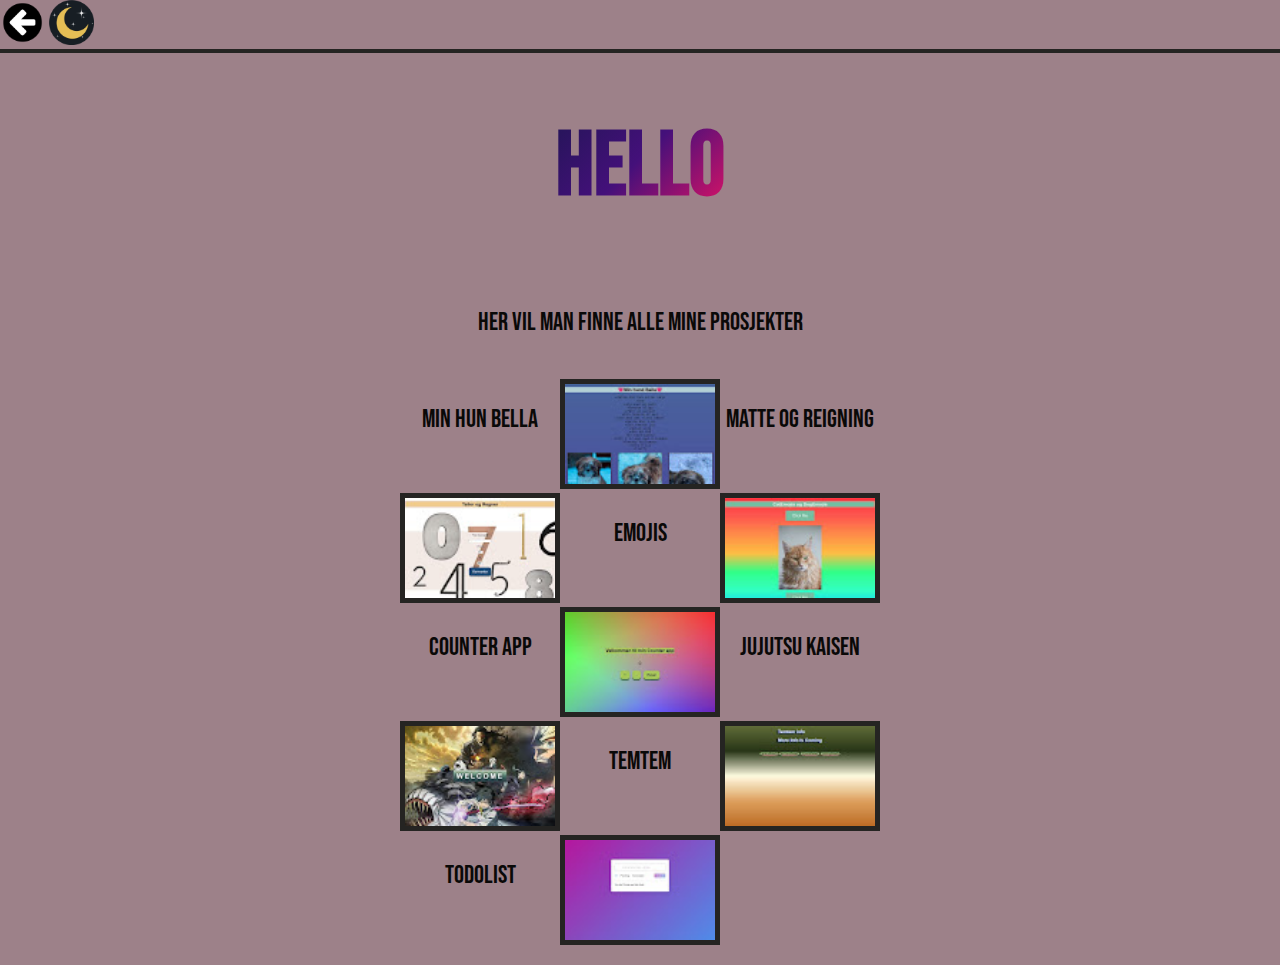
<file: prosjekter.html>
<!DOCTYPE html>
<html lang="en">
<head>
    <link rel="preconnect" href="https://fonts.googleapis.com">
<link rel="preconnect" href="https://fonts.gstatic.com" crossorigin>
<link href="https://fonts.googleapis.com/css2?family=Bebas+Neue&display=swap" rel="stylesheet">
    <meta charset="UTF-8">
    <meta name="viewport" content="width=device-width, initial-scale=1.0">
    <title>Prosjekter</title>
    <link rel="stylesheet" href="/css/color.css">
    <link rel="stylesheet" href="/css/textAnimert.css">

    <script src="/scrpt/script.js" type="module"></script>
</head>
<body class="lightMode">
    <div class="div">
    <a href="index.html"><img class="pil" src="/img/PIL.png" alt="Pil"></a>
    <img class="img" src="/img/darkmode.png" alt="darkmode">
    </div>
    <header class="header">
        <h1 class="animations">Hello</h1>
        <p>Her vil man finne alle mine prosjekter</p>
        <div class="center">
            <p>Min hun Bella</p>
            <a class="color" href="https://monumental-zabaione-e11742.netlify.app/"><img class="bella" src="/img/Bella.jpg" alt="Bella"></a>
            <p>Matte og Reigning</p>
            <a class="color" href="https://stellular-lollipop-34919a.netlify.app/"><img class="math" src="/img/Math.jpg" alt="Math"></a>
            <p>Emojis</p>
            <a class="color" href="https://melodic-chebakia-34a17d.netlify.app/"><img class="emojis" src="/img/Emojis.jpg" alt="Emojis"></a>
            <p>Counter App</p>
            <a class="color" href="https://ornate-cannoli-b7aae3.netlify.app/"><img class="counter" src="/img/counter app.jpg" alt="counter"></a>
            <p>Jujutsu Kaisen</p>
            <a class="color" href="https://shiny-flan-8ad91d.netlify.app/"><img class="jujutsu" src="/img/jujutsu.jpg" alt="jujutsu"></a>
            <p>Temtem</p>
            <a class="color" href="https://fluffy-beignet-5f1e47.netlify.app/"><img class="temtem" src="/img/Temtem.jpg" alt="Temtem"></a>
            <p>TodoList</p>
            <a class="color" href="https://majestic-lollipop-72a80a.netlify.app/"><img class="todoList" src="/img/TodoList.jpg" alt="TodoList"></a>
        </div>
    </header>

</body>
</html>
</file>
<file: css/color.css>
body {
    margin: 0;
    height: 100vh;
}

h1 {
    text-align: center;
    font-family: 'Bebas Neue', sans-serif;
    font-size: 45px;
}


p {
    text-align: center;
    font-family: 'Bebas Neue', sans-serif;
    font-size: 25px;
}

.div {
    border-bottom: 4px solid #252422;
}

.pil {
    height: 45px;
}

.center {
    display: grid;
    justify-items: center;
    grid-template-columns: repeat(3, 1fr);
    grid-template-rows: repeat(3, 1fr);
    padding: 1em 1em;
}

@media (max-width: 770px) {
    .center {
        grid-template-columns: repeat(2, 1fr);
        grid-template-rows: repeat(2, 1fr);
    }
}

@media (max-width: 426px) {
    .center {
        grid-template-columns: repeat(2, 1fr);
        grid-template-rows: repeat(2, 1fr);
    }
}

.color {
    color: white;
}

.header {
    display: flex;
    flex-direction: column;
    justify-content: center;
    align-items: center;
    min-height: 50vh;
}


.img {
    width: 45px;
    cursor: pointer;
}



.lightMode {
    background: #9d8189;
    color: #0a0908;
}

.darkMode {
    background-color: #0a0908;
    color: antiquewhite;
}

.bella {
    height: 100px;
    border: 5px solid #252422;
    transition: 1s ease;
}

.bella:hover {
    border-radius: 50%;
    transition: 1s ease;
}

.math {
    height: 100px;
    border: 5px solid #252422;
    transition: 1s ease;
}

.math:hover {
    -webkit-transform:scale(1.2);
    -ms-transform:scale(1.2);
    transform: scale(1.2);
    transition: 1s ease;
}

.emojis {
    height: 100px;
    border: 5px solid #252422;
    transition: 1s ease
}

.emojis:hover {
    border-radius: 50%;
    transition: 1s ease;
}

.counter {
    height: 100px;
    border: 5px solid #252422;
    transition: 1s ease
}

.counter:hover {
    -webkit-transform:scale(1.2);
    -ms-transform:scale(1.2);
    transform: scale(1.2);
    transition: 1s ease;
}

.jujutsu {
    height: 100px;
    border: 5px solid #252422;
    transition: 1s ease
}

.jujutsu:hover {
    border-radius: 50%;
    transition: 1s ease;
}

.temtem {
    height: 100px;
    border: 5px solid #252422;
    transition: 1s ease
}

.temtem:hover {
    -webkit-transform:scale(1.2);
    -ms-transform:scale(1.2);
    transform: scale(1.2);
    transition: 1s ease;
}

.todoList {
    height: 100px;
    border: 5px solid #252422;
    transition: 1s ease
}

.todoList:hover {
    border-radius: 50%;
    transition: 1s ease;
}
</file>
<file: css/textAnimert.css>
.animations {
    text-transform: uppercase;
    background-image: linear-gradient(
        -225deg,
        #231557 0%,
        #44107a 29%,
        #ff1361 67%,
        #fff800 100%
    );
    background-size: auto auto;
    background-clip: border-box;
    background-size: 200% auto;
    color: #fff;
    background-clip: text;
    -webkit-text-fill-color: transparent;
    -webkit-background-clip: text;
    -webkit-text-fill-color: transparent;
    animation: textclip 2s linear infinite;
    display: inline-block;
    font-size: 90px;
}

@keyframes textclip {
    to {
        background-position: 200% center;
    }
}
</file>
